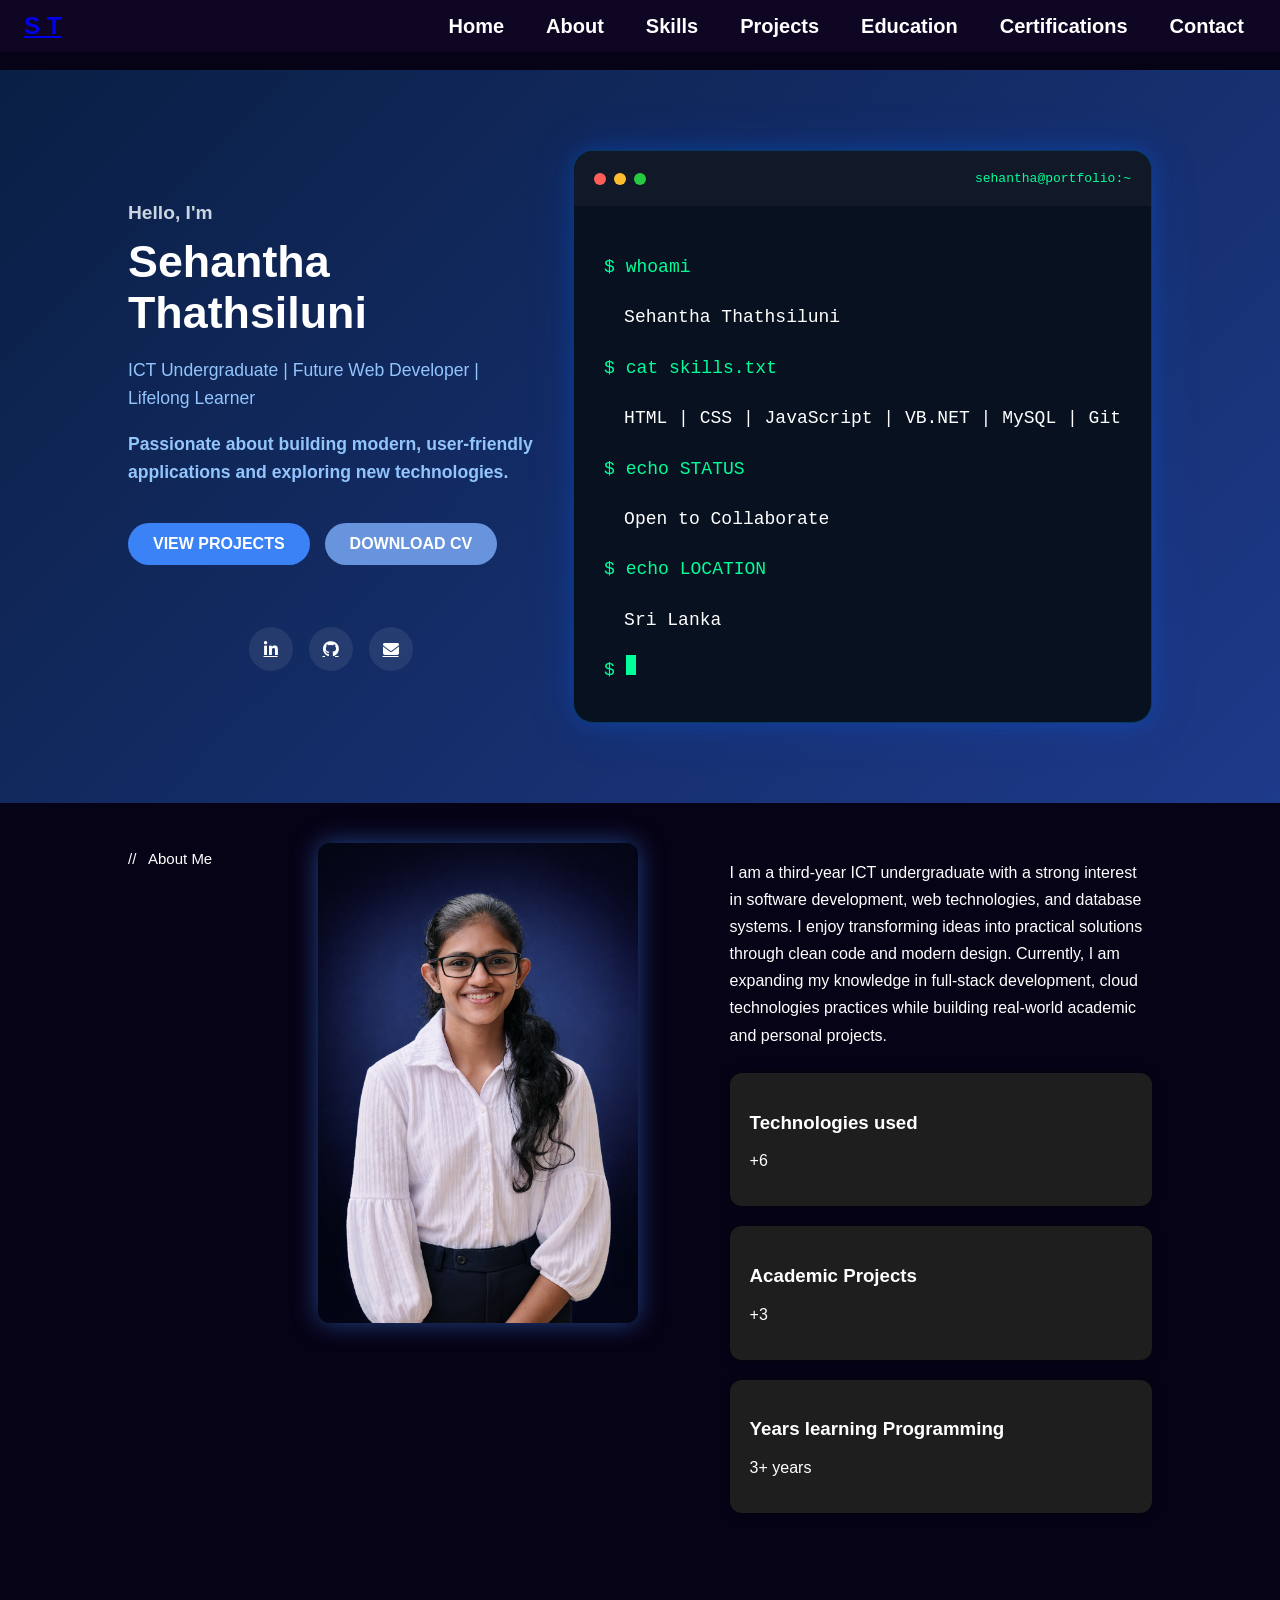
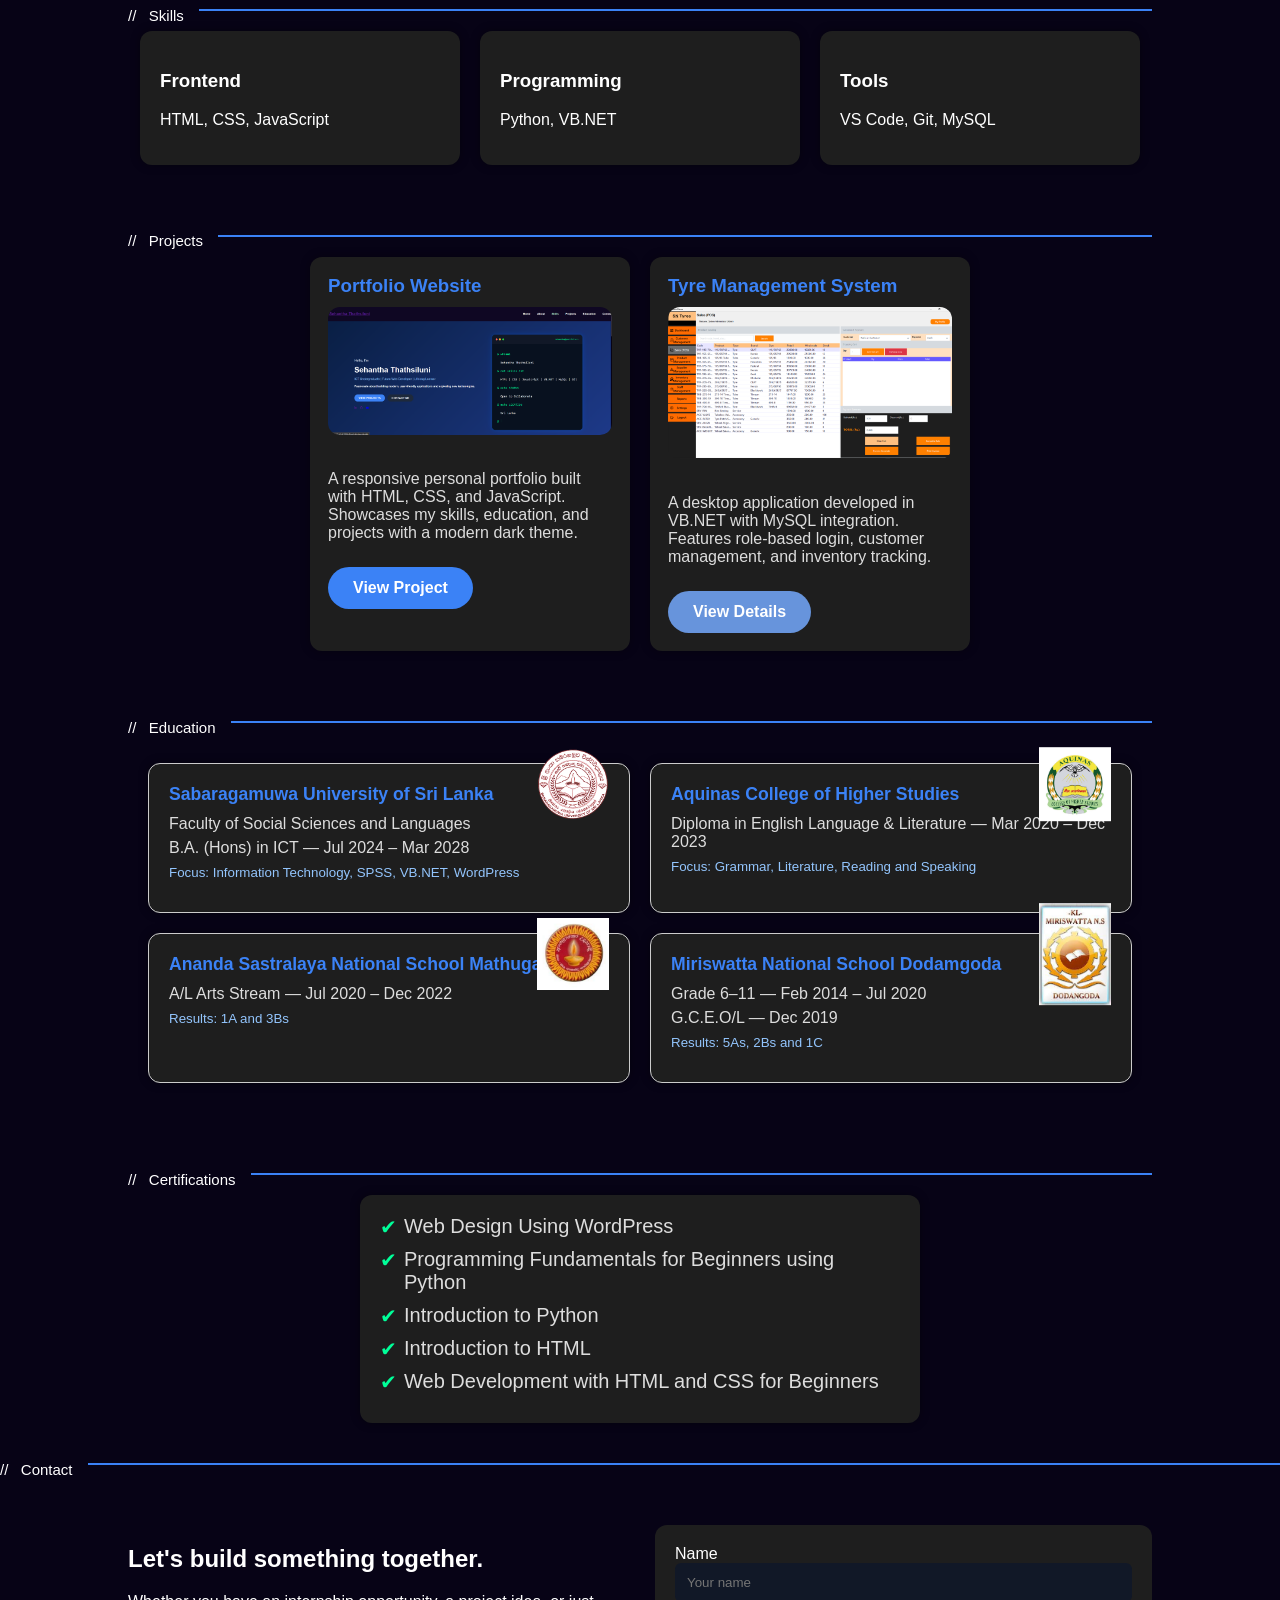
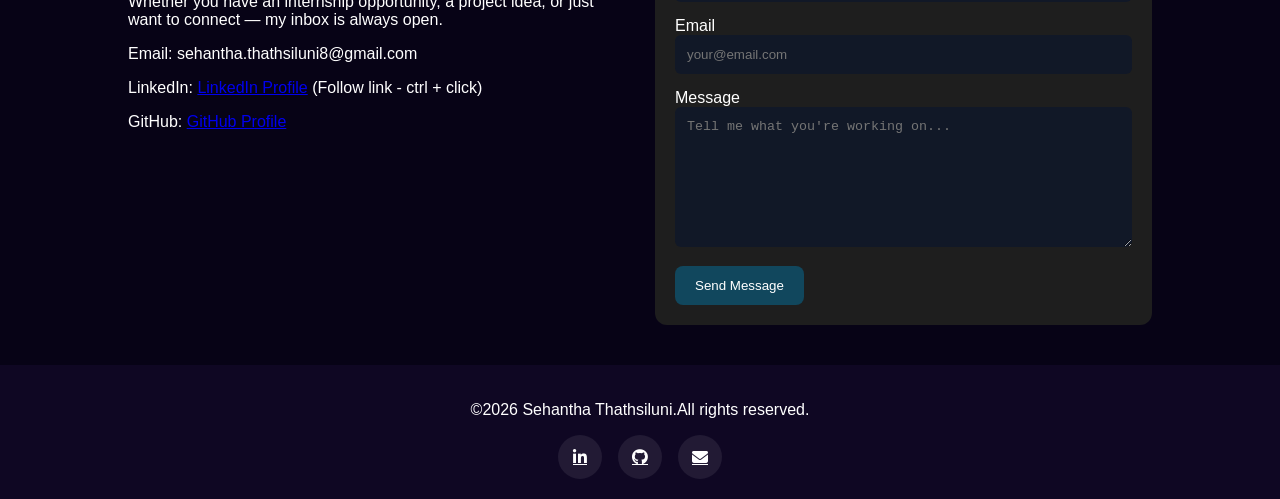
<file: index.html>
<!doctype html>
<html lang="en">

<head>
  <meta charset="UTF-8" />
  <meta name="viewport" content="width=device-width, initial-scale=1.0" />
  <title>My Portfolio</title>

  <link rel="stylesheet" href="portfoliostyle.css" />
  <link rel="stylesheet" href="responsive.css" />
  <link rel="stylesheet" href="https://cdnjs.cloudflare.com/ajax/libs/font-awesome/6.5.0/css/all.min.css" />
</head>

<body>
  <!-- Navigation Bar -->
  <nav class="navbar">

    <a href="a" class="logo">
      <h2>S T</h2>
    </a>


    <ul class="nav-links">
      <li><a href="#home">Home</a></li>
      <li><a href="#about">About</a></li>
      <li><a href="#skills">Skills</a></li>
      <li><a href="#projects">Projects</a></li>
      <li><a href="#education">Education</a></li>
      <li><a href="#certifications">Certifications</a></li>
      <li><a href="#contact">Contact</a></li>
    </ul>
    <!-- Hamburger icon -->
    <div id="menu-icon" class="menu-icon">&#9776;</div>
  </nav>

  <!-- Hero Section -->
  <section class="hero" id="home">
    <div class="hero-contentr-left">
      <h3>Hello, I'm</h3>
      <h1>Sehantha Thathsiluni</h1>
      <p>ICT Undergraduate | Future Web Developer | Lifelong Learner</p>
      <h4>Passionate about building modern, user-friendly applications and exploring new technologies.</h4> <br>
      <div class="hero-buttons">
        <a href="#projects" class="btn primary">VIEW PROJECTS</a>
        <a href="CV.pdf" class="btn secondary" target="_blank">DOWNLOAD CV</a>
      </div>
      <br>
      <div class="hero-social-links">
        <ul class="hero-social-links">
          <li>
            <a href="https://www.linkedin.com/in/sehantha-thathsiluni-3543121b5/">
              <i class="fab fa-linkedin-in"></i>
            </a>
          </li>

          <li>
            <a href="https://github.com/Seha30S">
              <i class="fab fa-github"></i>
            </a>
          </li>

          <li>
            <a href="mailto:sehantha.thathsiluni8@gmail.com">
              <i class="fas fa-envelope"></i>
            </a>
          </li>
        </ul>

      </div>

    </div>
    <div class="hero-right">
      <div class="terminal">

        <div class="terminal-header">
          <span class="dot red"></span>
          <span class="dot yellow"></span>
          <span class="dot green"></span>

          <span class="terminal-title">
            sehantha@portfolio:~
          </span>
        </div>

        <div class="terminal-body">

          <p class="command">$ whoami</p>
          <p class="output">Sehantha Thathsiluni</p>

          <p class="command">$ cat skills.txt</p>
          <p class="output">
            HTML | CSS | JavaScript | VB.NET | MySQL | Git
          </p>

          <p class="command">$ echo STATUS</p>
          <p class="output">Open to Collaborate</p>

          <p class="command">$ echo LOCATION</p>
          <p class="output">Sri Lanka</p>

          <p class="command">
            $ <span class="cursor"></span>
          </p>

        </div>

      </div>
    </div>

  </section>

  <section class="about" id="about">
    <div class="sub-titles">
      <p>// &nbsp; About Me</p>
      <hr>
    </div>

    <div class="about-content">
      <div class="about-image-leftsec">
        <img src="sehantha.png" alt="Profile Picture" class="profile-pic">
      </div>

      <div class="about-text-rightsec">
        <p class="about-text">I am a third-year ICT undergraduate with a strong interest in software
          development, web technologies, and database systems. I enjoy transforming
          ideas into practical solutions through clean code and modern design.
          Currently, I am expanding my knowledge in full-stack development,
          cloud technologies practices while building
          real-world academic and personal projects.</p>

        <dl class="about-grid">
          <li class="about-item">
            <h3>Technologies used</h3>
            <p>+6</p>
          </li>
          <li class="about-item">
            <h3>Academic Projects</h3>
            <p>+3</p>
          </li>
          <li class="about-item">
            <h3>Years learning Programming</h3>
            <p>3+ years</p>
          </li>
        </dl>
      </div>
    </div>
  </section>


  <section class="skills" id="skills">
    <div class="sub-titles">
      <p>// &nbsp; Skills</p>
      <hr>
    </div>

    <div class="skills-container">
      <div class="skill-card">
        <h3>Frontend</h3>
        <p>HTML, CSS, JavaScript</p>
      </div>
      <div class="skill-card">
        <h3>Programming</h3>
        <p>Python, VB.NET</p>
      </div>

      <div class="skill-card">
        <h3>Tools</h3>
        <p>VS Code, Git, MySQL</p>
      </div>
    </div>
  </section>

  <section class="projects" id="projects">
    <div class="sub-titles">
      <p>// &nbsp; Projects</p>
      <hr>
    </div>

    <div class="projects-container">
      <!-- Project 1 -->
      <div class="project-card">
        <h3>Portfolio Website</h3>
        <img src="portfolioo.png" alt="portfolio_web" class="project-image">
        <p>A responsive personal portfolio built with HTML, CSS, and JavaScript.
          Showcases my skills, education, and projects with a modern dark theme.</p>
        <a href="https://github.com/Seha30/Portfolio.git" class="btn primary" target="_blank">View Project</a>
      </div>

      <!-- Project 2 -->
      <div class="project-card">
        <h3>Tyre Management System</h3>
        <img src="tyre.png" alt="Tyre Management System" class="project-image">
        <p>A desktop application developed in VB.NET with MySQL integration.
          Features role-based login, customer management, and inventory tracking.</p>
        <a href="https://github.com/Seha30/tyre_mgt.git" class="btn secondary" target="_blank">View Details</a>
      </div>
    </div>
  </section>

  <section class="education" id="education">
    <div class="sub-titles">
      <p>// &nbsp; Education</p>
      <hr>
    </div>
    <div class="education-container">
      <div class="edu-card">
        <h3>Sabaragamuwa University of Sri Lanka</h3>
        <p>Faculty of Social Sciences and Languages</p>
        <p>B.A. (Hons) in ICT — Jul 2024 – Mar 2028</p>
        <small>Focus: Information Technology, SPSS, VB.NET, WordPress</small>

        <a href="https://www.sab.ac.lk/" target="_blank" class="edu-logo">
          <img src="Logo-SUSL.png" alt="Sabaragamuwa University Logo">
        </a>
      </div>

      <div class="edu-card">
        <h3>Aquinas College of Higher Studies</h3>
        <p>Diploma in English Language & Literature — Mar 2020 – Dec 2023</p>
        <small>Focus: Grammar, Literature, Reading and Speaking</small>
        <a href="https://www.facebook.com/AquinasCollegeSL" target="_blank" class="edu-logo">
          <img src="Aquinass_Logo.jpg" alt="Aquinas College Logo">
        </a>
      </div>

      <div class="edu-card">
        <h3>Ananda Sastralaya National School Mathugama</h3>
        <p>A/L Arts Stream — Jul 2020 – Dec 2022</p>
        <small>Results: 1A and 3Bs</small>
        <a href="https://sastralaya.lk/" target="_blank" class="edu-logo">
          <img src="ASM_Logo.jpg" alt="Ananda Sastralaya Logo">
        </a>
      </div>

      <div class="edu-card">
        <h3>Miriswatta National School Dodamgoda</h3>
        <p>Grade 6–11 — Feb 2014 – Jul 2020</p>
        <p>G.C.E.O/L — Dec 2019 </p>
        <small>Results: 5As, 2Bs and 1C</small>
        <a href="https://www.facebook.com/KDMNSmedia/" target="_blank" class="edu-logo">
          <img src="DMNS_Logo.jpg" alt="Miriswatta National School Logo">
        </a>
      </div>
    </div>
  </section>
  <section class="certifications" id="certifications">
    <div class="sub-titles">
      <p>// &nbsp; Certifications</p>
      <hr>
    </div>
    <div class="cert-container">
      <div class="cert-card">
        <ul>
          <li>Web Design Using WordPress</li>
          <li>Programming Fundamentals for Beginners using Python</li>
          <li>Introduction to Python</li>
          <li>Introduction to HTML</li>
          <li>Web Development with HTML and CSS for Beginners</li>
        </ul>
      </div>
    </div>
  </section>

  <section class="contact" id="contact">
    <div class="sub-titles">
      <p>// &nbsp; Contact</p>
      <hr>
    </div>
    <div class="container">
      <div class="left-section">
      <h1>Let's build something together.</h1>
      <p>Whether you have an internship opportunity, a project idea, or just want to connect — my inbox is always open.
      </p>
      <p>Email: sehantha.thathsiluni8@gmail.com</p>
      <p>LinkedIn: <a href="https://www.linkedin.com/in/sehantha-thathsiluni-3543121b5/" target="_blank">LinkedIn
          Profile</a> (Follow link - ctrl + click)</p>
      <p>GitHub: <a href="https://github.com/Seha30" target="_blank">GitHub Profile</a></p>
    </div>

    <div class="right-section">
      <form action="https://formspree.io/f/mbdvobyp" method="POST">
        <label>Name</label>
        <input type="text" name="name" placeholder="Your name" required>

        <label>Email</label>
        <input type="email" name="email" placeholder="your@email.com" required>

        <label>Message</label>
        <textarea name="message" placeholder="Tell me what you're working on..." required></textarea>

        <button type="submit">Send Message</button>
      </form>

    </div>
  </div>



  <!--Footer-->
  <footer class="footer">
    <p>&copy;2026 Sehantha Thathsiluni.All rights reserved.</p>
    <!-- Social Links -->
    <dl class="social-links">

      <a href="https://www.linkedin.com/in/sehantha-thathsiluni-3543121b5/"><i class="fab fa-linkedin-in"></i></a>

      <!-- LinkedIn icon with link -->

      <a href="https://github.com/Seha30"><i class="fab fa-github"></i></a>
      <a href="mailto:sehantha.thathsiluni8@gmail.com">
        <i class="fas fa-envelope"></i>
      </a>
    </dl>
  </footer>
  <script src="script.js"></script>
</body>

</html>
</file>
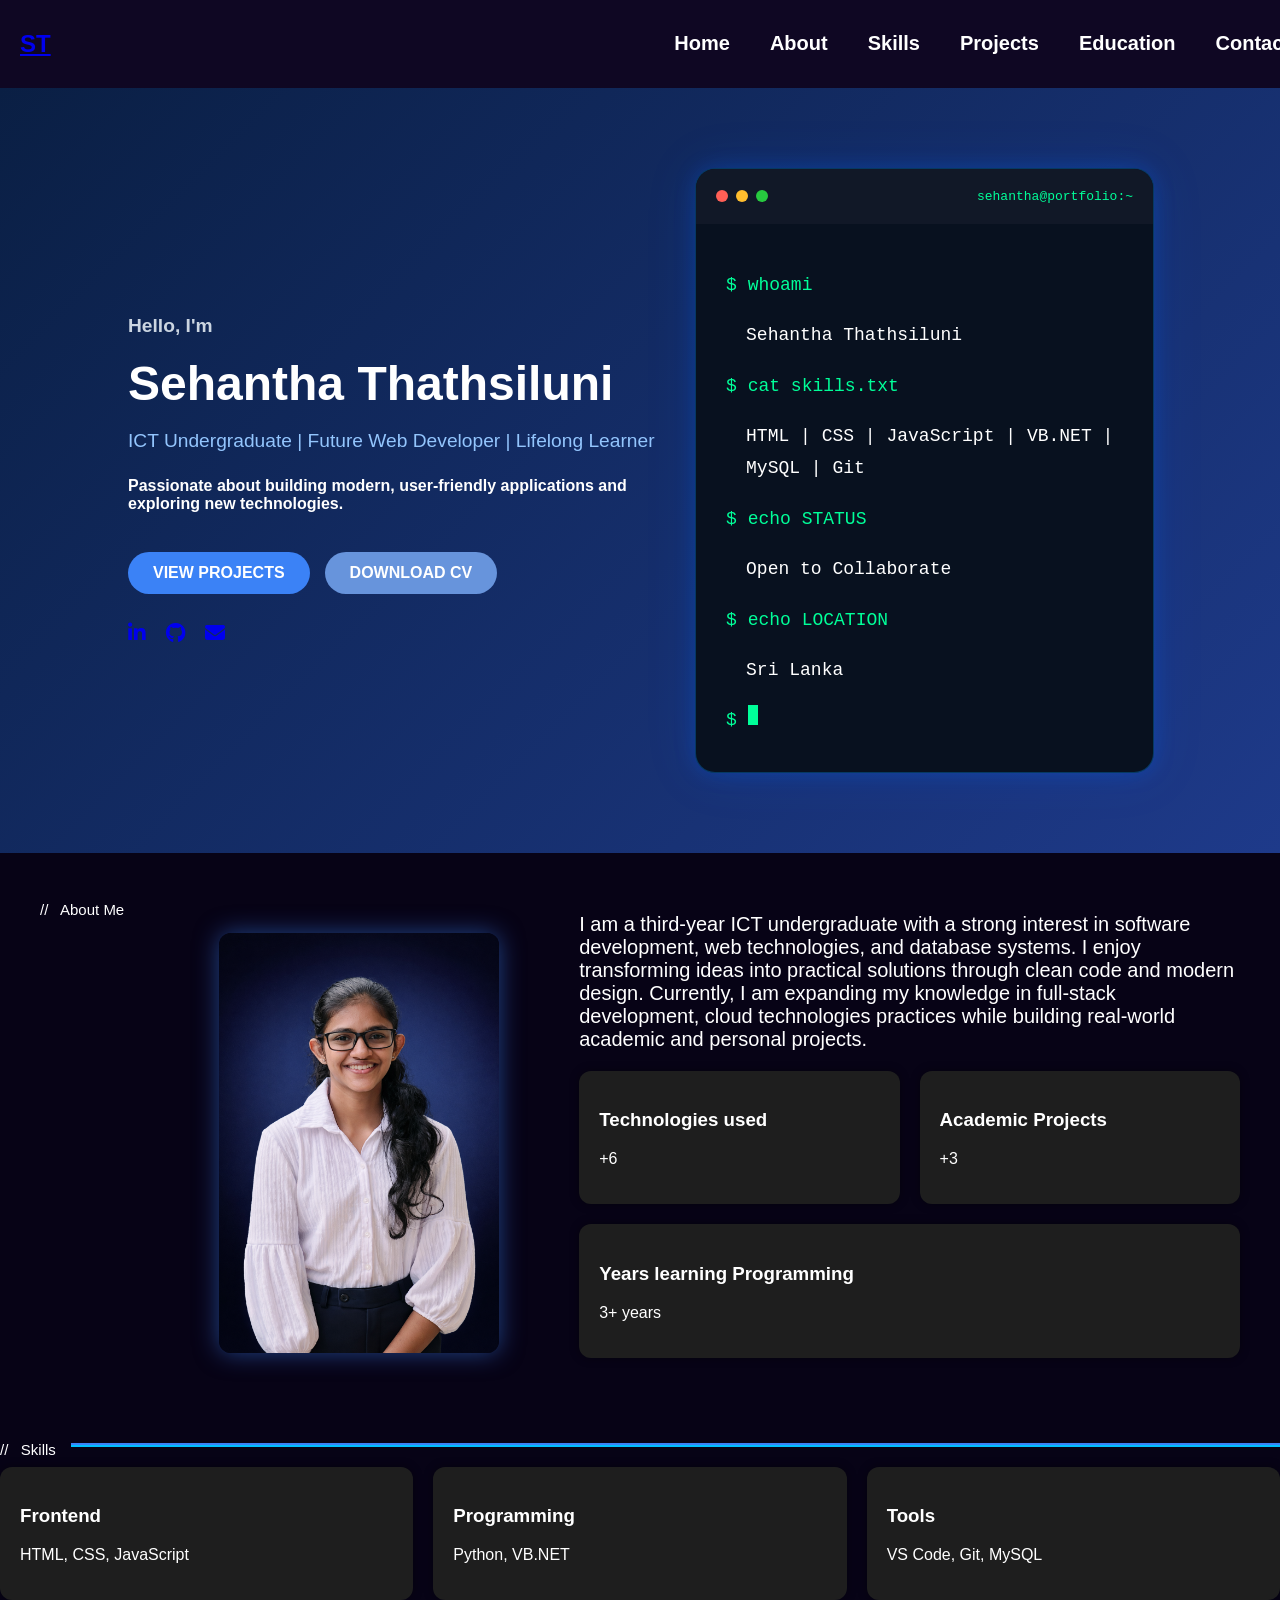
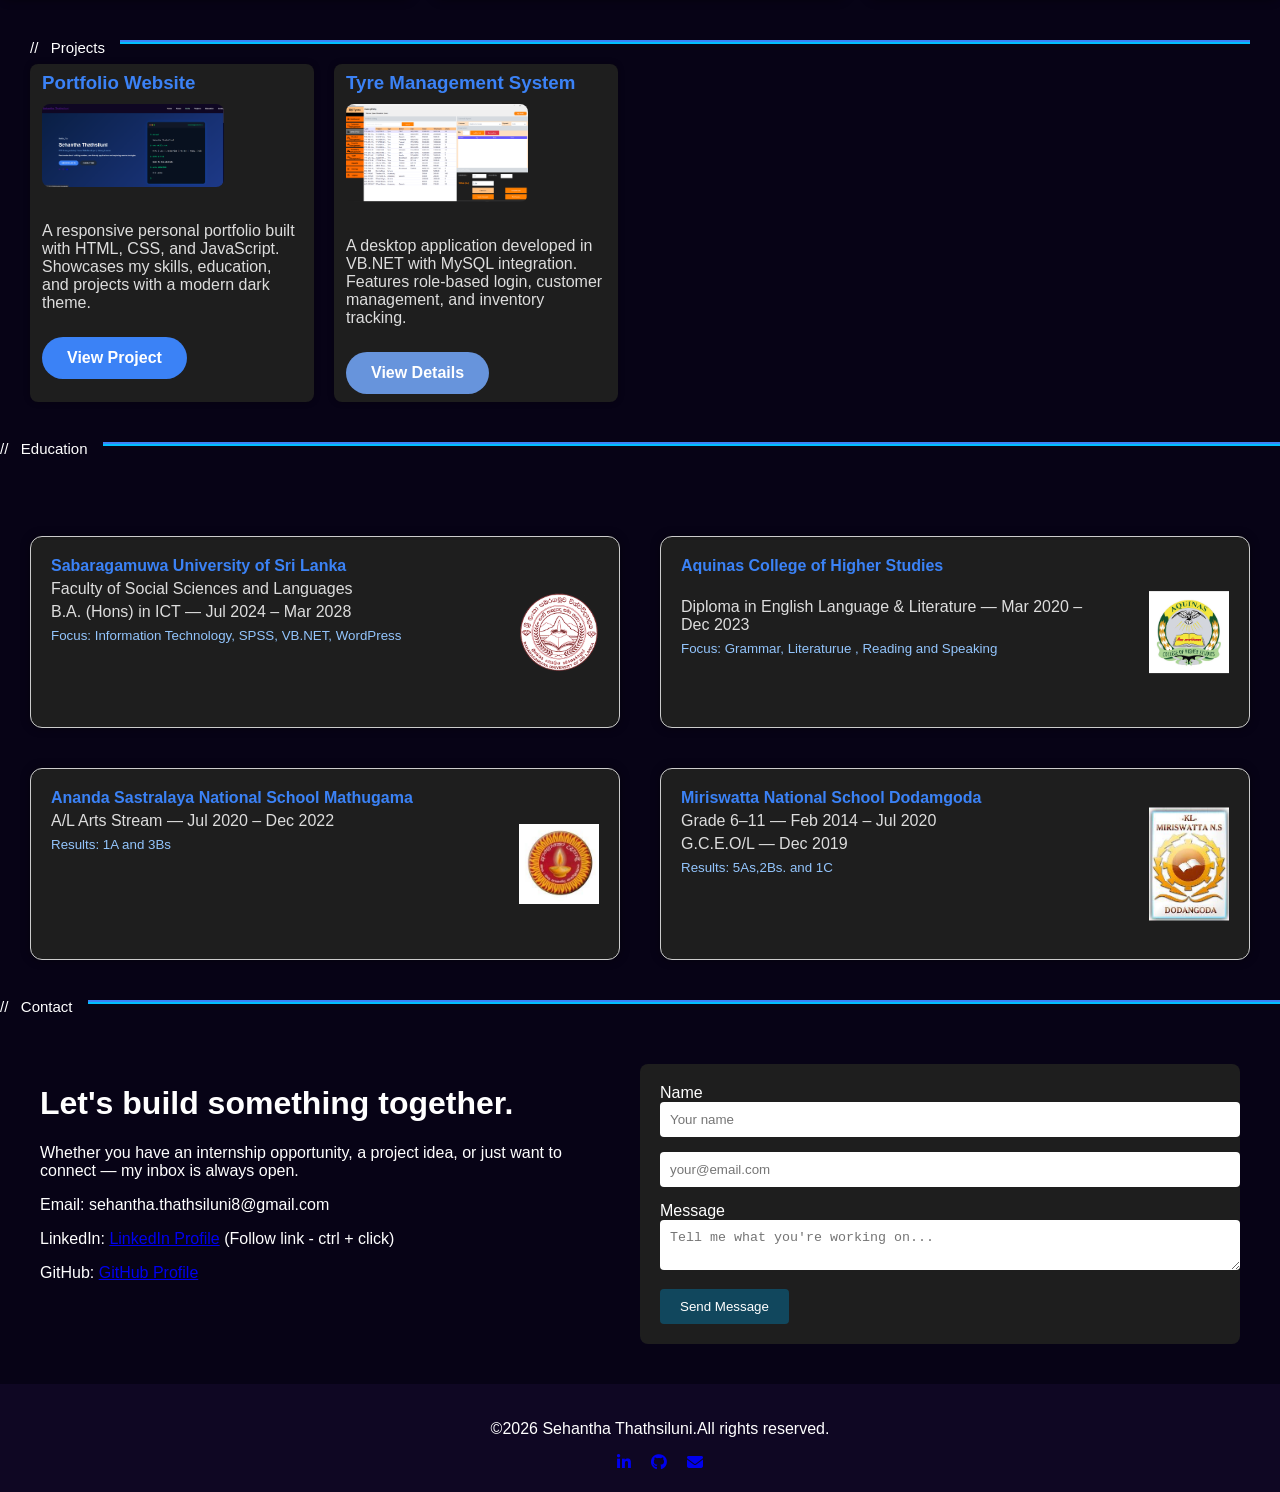
<file: Portfolio.html>
<!doctype html>
<html lang="en">

<head>
  <meta charset="UTF-8" />
  <meta name="viewport" content="width=device-width, initial-scale=1.0" />
  <title>My Portfolio</title>

  <link rel="stylesheet" href="portfoliostyle.css" />
  <link rel="stylesheet" href="https://cdnjs.cloudflare.com/ajax/libs/font-awesome/6.5.0/css/all.min.css" />
</head>

<body>
  <!-- Navigation Bar -->
  <nav class="navbar">

    <a href="a" class="logo">
      <h2>ST</h2>
    </a>


    <ul class="nav-links">
      <li><a href="#home">Home</a></li>
      <li><a href="#about">About</a></li>
      <li><a href="#skills">Skills</a></li>
      <li><a href="#projects">Projects</a></li>
      <li><a href="#education">Education</a></li>
      <li><a href="#contact">Contact</a></li>
    </ul>
    <!-- Hamburger icon -->
    <div id="menu-icon" class="menu-icon">&#9776;</div>
  </nav>

  <!-- Hero Section -->
  <section class="hero" id="home">
    <div class="hero-contentr-left">
      <h3>Hello, I'm</h3>
      <h1>Sehantha Thathsiluni</h1>
      <p>ICT Undergraduate | Future Web Developer | Lifelong Learner</p>
      <h4>Passionate about building modern, user-friendly applications and exploring new technologies.</h4> <br>
      <div class="hero-buttons">
        <a href="#projects" class="btn primary">VIEW PROJECTS</a>
        <a href="CV.pdf" class="btn secondary" target="_blank">DOWNLOAD CV</a>
      </div>
      <br>
      <div class="hero-socail-links">
        <ul class="hero-social-links">
          <li>
            <a href="https://www.linkedin.com/in/sehantha-thathsiluni-3543121b5/">
              <i class="fab fa-linkedin-in"></i>
            </a>
          </li>

          <li>
            <a href="https://github.com/Seha30S">
              <i class="fab fa-github"></i>
            </a>
          </li>

          <li>
            <a href="mailto:sehantha.thathsiluni8@gmail.com">
              <i class="fas fa-envelope"></i>
            </a>
          </li>
        </ul>

      </div>

    </div>
    <div class="hero-right">
      <div class="terminal">

        <div class="terminal-header">
          <span class="dot red"></span>
          <span class="dot yellow"></span>
          <span class="dot green"></span>

          <span class="terminal-title">
            sehantha@portfolio:~
          </span>
        </div>

        <div class="terminal-body">

          <p class="command">$ whoami</p>
          <p class="output">Sehantha Thathsiluni</p>

          <p class="command">$ cat skills.txt</p>
          <p class="output">
            HTML | CSS | JavaScript | VB.NET | MySQL | Git
          </p>

          <p class="command">$ echo STATUS</p>
          <p class="output">Open to Collaborate</p>

          <p class="command">$ echo LOCATION</p>
          <p class="output">Sri Lanka</p>

          <p class="command">
            $ <span class="cursor"></span>
          </p>

        </div>

      </div>
    </div>

  </section>

  <section class="about" id="about">
    <div class="sub-titles">
      <p>// &nbsp; About Me</p>
      <hr>
    </div>

 <div class="about">
      <div class="about-image-leftsec">
        <img src="sehantha.png" alt="Profile Picture" class="profile-pic">
      </div>
    </div>

   <div class="about-text-rightsec">
      <p class="about-text">I am a third-year ICT undergraduate with a strong interest in software
development, web technologies, and database systems. I enjoy transforming
ideas into practical solutions through clean code and modern design.
Currently, I am expanding my knowledge in full-stack development,
cloud technologies practices while building
real-world academic and personal projects.</p>

      
<dl class="about-grid">
        <li class="about-item">
          <h3>Technologies used</h3>
          <p>+6</p>
        </li>
        <li class="about-item">
          <h3>Academic Projects</h3>
          <p>+3</p>
        </li>
        <li class="about-item">
          <h3>Years learning Programming</h3>
          <p>3+ years</p>
        </li>
      </dl>
    </div>


  </section>


  <section class="Skills" id="skills">
    <div class="sub-titles">
      <p>// &nbsp; Skills</p>
      <hr>
    </div>

    <div class="skills-container">
        <div class="skill-card">
            <h3>Frontend</h3>
            <p>HTML, CSS, JavaScript</p>
        </div>
        <div class="skill-card">
            <h3>Programming</h3>
            <p>Python, VB.NET</p>
        </div>

        <div class="skill-card">
            <h3>Tools</h3>
            <p>VS Code, Git, MySQL</p>
        </div>
    </div>
  </section>

  <section class="projects" id="projects">
    <div class="sub-titles">
      <p>// &nbsp; Projects</p>
      <hr>
    </div>

<div class="projects-container">
    <!-- Project 1 -->
    <div class="project-card">
      <h3>Portfolio Website</h3>
      <img src="portfolioo.png" alt="portfolio_web" class="project-image">
      <p>A responsive personal portfolio built with HTML, CSS, and JavaScript. 
         Showcases my skills, education, and projects with a modern dark theme.</p>
      <a href="https://github.com/Seha30/Portfolio.git" class="btn primary" target="blank">View Project</a>
    </div>

    <!-- Project 2 -->
    <div class="project-card">
      <h3>Tyre Management System</h3>
      <img src="tyre.png" alt="Tyre Management System" class="project-image">
      <p>A desktop application developed in VB.NET with MySQL integration. 
         Features role-based login, customer management, and inventory tracking.</p>
      <a href="https://github.com/Seha30/tyre_mgt.git" class="btn secondary" target="blank">View Details</a>
    </div>



  </section>


  <section class="education" id="education">
    <div class="sub-titles">
      <p>// &nbsp; Education</p>
      <hr>
    </div>
    <table class="edu-table">
      <TR>
        <div class="education-container">
          <td>
            <div class="edu-card">
              <h3>Sabaragamuwa University of Sri Lanka</h3>
              <p>Faculty of Social Sciences and Languages</p>
              <p>B.A. (Hons) in ICT — Jul 2024 – Mar 2028</p>
              <small>Focus: Information Technology, SPSS, VB.NET, WordPress</small>

              <a href="https://www.sab.ac.lk/" target="_blank" class="edu-logo">
                <img src="Logo-SUSL.png" alt="Sabaragamuwa University Logo">
              </a>

            </div>
          </td>
          <td>
            <div class="edu-card">
              <h3>Aquinas College of Higher Studies</h3><br>
              <p>Diploma in English Language & Literature — Mar 2020 – Dec 2023</p>
              <small>Focus: Grammar, Literaturue , Reading and Speaking</small>
              <a href="https://www.facebook.com/AquinasCollegeSL" target="_blank" class="edu-logo">
                <img src="Aquinass_Logo.jpg" alt="Aquinas College Logo">
              </a>
            </div>

          </td>
      </TR>
      <tr>
        <td>
          <div class="edu-card">
            <h3>Ananda Sastralaya National School Mathugama</h3>
            <p>A/L Arts Stream — Jul 2020 – Dec 2022</p>
            <small>Results: 1A and 3Bs</small>

            <a href="https://sastralaya.lk/" target="_blank" class="edu-logo">
              <img src="ASM_Logo.jpg" alt="Ananda Sastralaya Logo">
            </a>
          </div>
        </td>
        <td>
          <div class="edu-card">
            <h3>Miriswatta National School Dodamgoda</h3>
            <p>Grade 6–11 — Feb 2014 – Jul 2020</p>
            <p>G.C.E.O/L — Dec 2019 </p>
            <small>Results: 5As,2Bs. and 1C</small>
            <a href="https://www.facebook.com/KDMNSmedia/" target="_blank" class="edu-logo">
              <img src="DMNS_Logo.jpg" alt="Miriswatta National School Logo">
            </a>
          </div>
        </td>
      </tr>
      </div>
  </section>

  </table>



  </section>
  <section class="contcat" id="contact">
    <div class="sub-titles">
      <p>// &nbsp; Contact</p>
      <hr>
    </div>

  </section>
  <div class="container" id="contact">
    <div class="left-section">
      <h1>Let's build something together.</h1>
      <p>Whether you have an internship opportunity, a project idea, or just want to connect — my inbox is always open.
      </p>
      <p>Email: sehantha.thathsiluni8@gmail.com</p>
      <p>LinkedIn: <a href="https://www.linkedin.com/in/sehantha-thathsiluni-3543121b5/" target="_blank">LinkedIn
          Profile</a> (Follow link - ctrl + click)</p>
      <p>GitHub: <a href="https://github.com/Seha30" target="_blank">GitHub Profile</a></p>
    </div>

    <div class="right-section">
      <form>
        <label>Name</label>
        <input type="text" placeholder="Your name">

        <input type="email" placeholder="your@email.com">

        <label>Message</label>
        <textarea placeholder="Tell me what you're working on..."></textarea>

        <button type="submit">Send Message</button>
      </form>
    </div>
  </div>



  <!--Footer-->
  <footer class="footer">
    <p>&copy;2026 Sehantha Thathsiluni.All rights reserved.</p>
    <!-- Social Links -->
    <dl class="social-links">

      <a href="https://www.linkedin.com/in/sehantha-thathsiluni-3543121b5/"><i class="fab fa-linkedin-in"></i></a>

      <!-- LinkedIn icon with link -->

      <a href="https://github.com/Seha30"><i class="fab fa-github"></i></a>


      <a href="mailto:sehantha.thathsiluni8@gmail.com">
        <i class="fas fa-envelope"></i>

        </li>
    </dl>
  </footer>
  <script src="script.js"></script>
</body>

</html>
</file>
<file: portfoliostyle.css>
/* Navbar container */
.navbar {
  width:100%;
    display: flex;              /* Use flexbox for layout */
    justify-content: space-between; /* Push logo left, links right */
    align-items: center;        /* Vertically center items */
    padding: 10px 20px;
    background-color: #0f0723;     /* Example background */
    color: aliceblue;
    left:0;
    top:0;  

}

/* Navigation links */
.nav-links {
    list-style: none;           /* Remove bullets */
    display: flex;              /* Arrange items in a row */
    gap: 20px;                  /* Space between links */
    margin: 0;
    padding: 0;
  
}

/*Each link style as a box */

/* Individual link styling */
.nav-links a {
    text-decoration: none;
    color: white;
    font-weight: bold;
    padding: 5px 10px;
   
    transition:all 0.3s ease; /* Smooth transition for hover effect */
}

.nav-links a:hover {
    color: rgb(177, 228, 197);              /* Example hover effect */
}

/* Hide menu icon on desktop */
.menu-icon {
  display: none;
  font-size: 28px;
  cursor: pointer;
  color: white;
}


/* Responsive: show icon on small screens */
@media (max-width: 768px) {
  .nav-links {
    display: none;              /* Hide links initially */
    flex-direction: column;     /* Stack vertically when shown */
    background-color: #333;
    position: absolute;
    top: 60px;                  /* Below navbar */
    right: 0;
    width: 200px;
    padding: 10px;
  }

  .nav-links.show {
    display: flex;              /* Show when toggled */
  }

  .menu-icon {
    display: block;             /* Show hamburger */
  }
}
/* === HERO SECTION CONTAINER === */
.hero {
  display: flex; /* Places text and image side by side */
  align-items: center; /* Vertically centers content */
  justify-content: space-between; /* Adds space between text and image */
  background: linear-gradient(135deg, #0a1f44, #1e3a8a); /* Blue gradient background */
  color: #fff; /* White text color */
  padding: 80px 10%; /* Adds spacing around content */
}

/* === TEXT CONTENT STYLING === */
.hero-contentr-left h3 {
  font-size: 1.2rem; /* Slightly smaller intro text */
  color: #cbd5e1; /* Light gray-blue tone */
}

.hero-contentr-left h1 {
  font-size: 2.8rem; /* Large main heading */
  font-weight: 700; /* Bold for emphasis */
  margin: 10px 0; /* Space above and below */
}

.hero-contentr-left p {
  font-size: 1.1rem; /* Medium paragraph size */
  color: #93c5fd; /* Soft blue accent color */
  margin-bottom: 25px; /* Space before buttons */
}

/* === BUTTON GROUP === */
.hero-buttons {
  display: flex; /* Aligns buttons horizontally */
  gap: 15px; /* Space between buttons */
}

/* === BUTTON BASE STYLE === */
.btn {
  padding: 12px 25px; /* Button size */
  border-radius: 25px; /* Rounded corners */
  text-decoration: none; /* Removes underline */
  font-weight: 600; /* Bold text */
  transition: 0.3s; /* Smooth hover animation */
}

/* === PRIMARY BUTTON (Blue) === */
.btn.primary {
  background-color: #3b82f6; /* Bright blue */
  color: #fff; /* White text */
}

/* === SECONDARY BUTTON (Dark) === */
.btn.secondary {
  background-color: #6794dc; /* Dark navy tone */
  color: #fff; /* White text */
}

/* === BUTTON HOVER EFFECT === */
.btn:hover {
  transform: scale(1.05); /* Slight zoom on hover */
}
.btn:hover::after {
  animation: shine 0.8s;
}

@keyframes shine {
  from { opacity: 0.2; }
  to { opacity: 1; }
}
.terminal{
    width:100%;
    max-width:650px;
    background:#08111f;

    border-radius:20px;
    overflow:hidden;

    border:1px solid rgba(0,150,255,.3);

    box-shadow:
    0 0 20px rgba(0,100,255,.25),
    0 0 50px rgba(0,100,255,.15);
}

/* Header */

.terminal-header{
    height:55px;
    background:#111827;

    display:flex;
    align-items:center;

    padding:0 20px;
}

.dot{
    width:12px;
    height:12px;
    border-radius:50%;
    margin-right:8px;
}

.red{
    background:#ff5f56;
}

.yellow{
    background:#ffbd2e;
}

.green{
    background:#27c93f;
}

.terminal-title{
    margin-left:auto;

    color:#00ff99;
    font-family:monospace;
}

/* Body */

.terminal-body{
    padding:30px;

    font-family:Consolas, monospace;
    font-size:18px;

    line-height:1.8;
}

.command{
    color:#00ff99;
    margin:15px 0 5px;
}

.output{
    color:white;
    margin-left:20px;
}

/* Cursor */

.cursor{
    display:inline-block;

    width:10px;
    height:20px;

    background:#00ff99;

    animation:blink 1s infinite;
}

@keyframes blink{
    50%{
        opacity:0;
    }
}


/*hero social links*/

.hero-social-links {
  list-style: none; /* Remove bullets */
  display: flex;
  justify-content:flex-start;
  gap: 20px;
  padding: 0;
  margin: 10px 0 0 0;
  color:rgb(239, 239, 241)
}

.social-links a:hover {
  color: rgb(177, 228, 197); /* Accent hover color */
}

.social-links i {
  transition: color 0.3s ease;
}




/* About section container */
.about {
  display: flex;               /* enables side-by-side layout */
  justify-content: space-between;
  align-items: flex-start;
  gap: 40px;                   /* space between left and right parts */
  padding: 40px;
}

/* Left side (image) */
.about-image-leftsec {
  flex: 1;                     /* takes half the space */
  display: flex;
  justify-content: center;     /* center image horizontally */
}

.profile-pic {
  width: 100%;                 /* responsive width */
  max-width: 280px;            /* limit size */
  height: auto;
  border-radius: 12px;
  box-shadow: 0 0 25px rgba(59,130,246,0.5);
}

/* Right side (text + cards) */
.about-text-rightsec {
  flex: 2;       
  size: 25px;              /* takes more space than image */
}

.about-text{
 font-size: 20px;
}



/* Cards grid inside right section */

.about-grid{
   display: flex;
  flex-wrap: wrap;       /* allows stacking on smaller screens */
  gap: 20px;

}


.about-item{
   flex: 1;
   list-style: none;
  min-width: 280px;      /* ensures cards don’t shrink too much */
  background-color: #1e1e1e;
  padding: 20px;
  border-radius: 12px;
  box-shadow: 0 0 10px rgba(0,0,0,0.4);
  transition: transform 0.3s ease, box-shadow 0.3s ease;
}

/*skill section*/
.skills{
  padding:30px
}
.skills-container {
  display: flex;
  flex-wrap: wrap;       /* allows stacking on smaller screens */
  gap: 20px;
}
.skill-card {
  flex: 1;
  min-width: 280px;      /* ensures cards don’t shrink too much */
  background-color: #1e1e1e;
  padding: 20px;
  border-radius: 12px;
  box-shadow: 0 0 10px rgba(0,0,0,0.4);
  transition: transform 0.3s ease, box-shadow 0.3s ease;

}
/* Projects section */
.projects {
  padding: 30px;
}

.projects-container {
  display: flex;
  flex-wrap: wrap;       /* allows stacking on smaller screens */
  gap: 20px;
}

.project-card {
flex: 1;
    min-width: 220px;   /* allow smaller cards */
    max-width: 260px;   /* optional: cap maximum width */
    background-color: #1e1e1e;
    padding: 8px 12px;  /* reduce padding for lower height */
    border-radius: 8px; /* slightly smaller corners */
    box-shadow: 0 0 6px rgba(0,0,0,0.3);
    transition: transform 0.3s ease, box-shadow 0.3s ease;
}

.project-card:hover {
  transform: translateY(-5px);
  box-shadow: 0 8px 20px rgba(59,130,246,0.4);
}

.project-card h3 {
  margin: 0 0 10px;
  color: #3b82f6;
}

.project-card p {
  color: #ddd;
  margin-bottom: 15px;
}

.project-card .btn {
  display: inline-block;
  margin-top: 10px;
}

.project-image {
  width: 70%;
  height: auto;
  border-radius: 8px;
  margin-bottom: 15px;
}

/*sertification*/
ul{font-size: 20px;}

.cert-container {
  display: flex;
  flex-wrap: wrap;
  gap: 20px;
}

.cert-card {
  flex: 1 1 calc(50% - 20px); /* half width on larger screens */
  min-width: 250px;
  background-color: #1e1e1e;
  padding: 20px;
  border-radius: 12px;
  box-shadow: 0 0 10px rgba(0,0,0,0.4);
  transition: transform 0.3s ease, box-shadow 0.3s ease;
}

.cert-card:hover {
  transform: translateY(-5px);
  box-shadow: 0 8px 20px rgba(59,130,246,0.4);
}

.cert-card h3 {
  margin-bottom: 15px;
  color: #3b82f6;
}

.cert-card ul {
  list-style: none;
  padding: 0;
  margin: 0;
}

.cert-card li {
  color: #ddd;
  margin-bottom: 8px;
  padding-left: 18px;
  position: relative;
}

.cert-card li::before {
  content: "✔";
  position: absolute;
  left: 0;
  color: #00ff99;
}
















/*Education Section */

.edu-table {
    width: 100%;           /* make the table span full width */
    border-collapse: collapse; /* cleaner spacing */
}

.edu-table td {
    width: 50%;            /* each cell takes half width (2 per row) */
    vertical-align: top;   /* align cards to the top */
    padding: 10px;         /* spacing between cells */
    height:15px;
}


.education-container {
  display: flex;
  flex-direction: column;
  gap: 20px;
  padding: 20px;
}

.edu-card {
  flex: 1 1 48%;   /* about half width each */
 min-width: unset;       /* remove the minimum width restriction */
    max-width: none;        /* allow it to expand fully */
  background-color: #1e1e1e;
  padding: 10px 12px;
  border-radius: 12px;
  box-shadow: 0 0 10px rgba(0,0,0,0.4);
  transition: transform 0.3s ease, box-shadow 0.3s ease;
   
}

.edu-card h3 {
  margin: 0;
    font-size: 1rem;    /* smaller heading */
    color: #3b82f6;
}

.edu-card p {
  margin: 5px 0;
  color: #ddd;
}

.edu-card small {
  color: #93c5fd; /* soft blue */
}



/* Container for the cards */
.education-container {
  display: flex;
  flex-direction: column;
  gap: 20px; /* Adds space between your cards */
}

/* The individual education card */
.edu-card {
  position: relative; /* Allows the logo to position itself relative to this card */
  padding: 20px;
  padding-right: 140px; /* Creates space on the right so text doesn't overlap the logo */
  border: 1px solid #ccc; /* Optional: just for visualization */
  border-radius: 12px;     /* Optional */
  min-height: 150px;      /* Ensures the card has enough height */
}
.edu-card:hover {
  transform: translateY(-5px);
  box-shadow: 0 8px 20px rgba(59,130,246,0.4);
}

/* The logo link wrapper */
.edu-logo {
  position: absolute;
  right: 20px;       /* Spacing from the right edge of the card */
  top: 50%;          /* Moves the top of the logo to the vertical center */
  transform: translateY(-50%); /* Perfectly centers the logo vertically */
}

/* The logo image itself */
.edu-logo img {
  width: 80px;       /* Set a fixed width for uniformity */
  height: auto;      /* Keeps the aspect ratio intact */
  display: block;
}

.edu-table {
    margin: 0 auto;  /* Centers the table horizontally */
     border-collapse: separate;
  border-spacing: 20px;     /* spacing between cells/cards */
    
}







/* === GENERAL STYLES === */
body {
  background-color: #070316; /* dark theme */
  color: #fff;
  font-family: Arial, sans-serif;
}
.container {
  display: flex;              /* enables two-column layout */
  justify-content: space-between;
  align-items: flex-start;
  padding: 40px;
}

.left-section {
  flex: 1;                    /* takes half the space */
  margin-right: 40px;
}

.right-section {
  flex: 1;                    /* takes the other half */
  background-color: #1e1e1e;
  padding: 20px;
  border-radius: 8px;
}

input, textarea {
  width: 100%;
  margin-bottom: 15px;
  padding: 10px;
  border: none;
  border-radius: 4px;
}

button {
  background-color: #11475d;  /* purple accent */
  color: #fff;
  padding: 10px 20px;
  border: none;
  border-radius: 4px;
  cursor: pointer;
}

button:hover {
  background-color: #8ddaf4;
}

.sub-titles{
    display: flex;
    align-items: center;
    gap: 15px;
}

.sub-titles p{
    color: white;
    font-size: 15px;
    margin: 0;
    white-space: nowrap;
}

.sub-titles hr{
    flex: 1;
    border: none;
    height: 2px;
    background: #00bfff;
     border-top: 2px solid #3b82f6; /* visible line */
  margin: 10px 0 20px 0;         /* top/right/bottom/left spacing */
  width: 60%;                    /* shorter line so it doesn’t collide with right section */
}



/* Reset body spacing */
body {
  margin: 0;
  padding: 0;
   min-height: 100vh;          /* ensures body covers full viewport */
  display: flex;
  flex-direction: column;
}

main {
  flex: 1;                    /* pushes footer down */
  padding-bottom: 80px;       /* space for the form/button */
}


.footer {
  background-color: #0f0723;
  color: white;
  text-align: center;
  padding: 20px;
  position: relative;
  bottom: auto;
  width: 100%;
}
.social-links {
  list-style: none; /* Remove bullets */
  display: flex;
  justify-content:center;
  gap: 20px;
  padding: 0;
  margin: 10px 0 0 0;
  color:aqua
}

.social-links a:hover {
  color: rgb(177, 228, 197); /* Accent hover color */
}


/* MEDIA QUERIES */
/* ========================= */
@media (min-width: 480px) {
  .hero-contentr-left h1 { font-size: 2.4rem; }
  .hero-contentr-left p { font-size: 1.1rem; }
}

@media (min-width: 768px) {
  .about-image-leftsec, .about-text-rightsec {
    flex: 1 1 45%;
  }
  .left-section, .right-section {
    flex: 1 1 45%;
  }
}

@media (min-width: 1024px) {
  .hero-contentr-left h1 { font-size: 3rem; }
  .hero-contentr-left p { font-size: 1.2rem; }
}
</file>
<file: responsive.css>
/* Global responsive helpers */
*, *::before, *::after {
  box-sizing: border-box;
}

html {
  scroll-behavior: smooth;
}

body {
  margin: 0;
  padding: 70px 0 0;
  min-height: 100vh;
  display: flex;
  flex-direction: column;
  background-color: #070316;
  color: #fff;
  font-family: Arial, sans-serif;
}

main {
  flex: 1;
  padding-bottom: 80px;
}

/* Navbar container */
.navbar {
  position: fixed;
  inset: 0 auto auto 0;
  width: 100%;
  display: flex;
  justify-content: space-between;
  align-items: center;
  padding: 12px 24px;
  background-color: rgba(15, 7, 35, 0.98);
  color: aliceblue;
  z-index: 1000;
}

.navbar .logo h2 {
  margin: 0;
  font-size: 1.5rem;
}

.nav-links {
  list-style: none;
  display: flex;
  gap: 18px;
  margin: 0;
  padding: 0;
  align-items: center;
}

.nav-links li {
  margin: 0;
}

.nav-links a {
  text-decoration: none;
  color: white;
  font-weight: 700;
  padding: 8px 12px;
  transition: color 0.3s ease, background 0.3s ease;
}

.nav-links a:hover,
.nav-links a:focus-visible {
  color: #b1e4c5;
}

.menu-icon {
  display: none;
  font-size: 28px;
  cursor: pointer;
  color: white;
}

/* Hero section */
.hero {
  display: flex;
  align-items: center;
  justify-content: space-between;
  gap: 40px;
  background: linear-gradient(135deg, #0a1f44, #1e3a8a);
  color: #fff;
  padding: 80px 10%;
}

.hero-contentr-left {
  flex: 1 1 340px;
  min-width: 260px;
}

.hero-contentr-left h3 {
  font-size: 1.2rem;
  color: #cbd5e1;
  margin: 0 0 12px;
}

.hero-contentr-left h1 {
  font-size: 2.8rem;
  font-weight: 700;
  margin: 0 0 18px;
}

.hero-contentr-left p,
.hero-contentr-left h4 {
  font-size: 1.1rem;
  color: #93c5fd;
  margin: 0 0 18px;
  line-height: 1.6;
}

.hero-buttons {
  display: flex;
  flex-wrap: wrap;
  gap: 15px;
  margin-bottom: 24px;
}

.btn {
  display: inline-flex;
  align-items: center;
  justify-content: center;
  padding: 12px 25px;
  border-radius: 25px;
  text-decoration: none;
  font-weight: 600;
  transition: transform 0.25s ease, background-color 0.25s ease;
}

.btn.primary {
  background-color: #3b82f6;
  color: #fff;
}

.btn.secondary {
  background-color: #6794dc;
  color: #fff;
}

.btn:hover {
  transform: scale(1.03);
}

@keyframes shine {
  from { opacity: 0.2; }
  to { opacity: 1; }
}

.terminal {
  width: 100%;
  max-width: 650px;
  background: #08111f;
  border-radius: 20px;
  overflow: hidden;
  border: 1px solid rgba(0, 150, 255, .3);
  box-shadow: 0 0 20px rgba(0, 100, 255, .25), 0 0 50px rgba(0, 100, 255, .15);
}

.terminal-header {
  height: 55px;
  background: #111827;
  display: flex;
  align-items: center;
  padding: 0 20px;
}

.dot {
  width: 12px;
  height: 12px;
  border-radius: 50%;
  margin-right: 8px;
}

.red { background: #ff5f56; }
.yellow { background: #ffbd2e; }
.green { background: #27c93f; }

.terminal-title {
  margin-left: auto;
  color: #00ff99;
  font-family: monospace;
}

.terminal-body {
  padding: 30px;
  font-family: Consolas, monospace;
  font-size: 18px;
  line-height: 1.8;
}

.command { color: #00ff99; margin: 15px 0 5px; }
.output { color: white; margin-left: 20px; }

.cursor {
  display: inline-block;
  width: 10px;
  height: 20px;
  background: #00ff99;
  animation: blink 1s infinite;
}

@keyframes blink {
  50% { opacity: 0; }
}

.hero-social-links,
.social-links {
  list-style: none;
  display: flex;
  justify-content: center;
  gap: 16px;
  padding: 0;
  margin: 10px 0 0;
}

.hero-social-links li,
.social-links li {
  margin: 0;
}

.hero-social-links a,
.social-links a {
  display: inline-flex;
  align-items: center;
  justify-content: center;
  width: 44px;
  height: 44px;
  border-radius: 50%;
  color: #fff;
  background: rgba(255, 255, 255, 0.08);
  transition: color 0.3s ease, background 0.3s ease;
}

.hero-social-links a:hover,
.social-links a:hover {
  color: #b1e4c5;
  background: rgba(255, 255, 255, 0.12);
}

.hero-social-links i,
.social-links i {
  font-size: 1rem;
}

/* About section */
.about {
  padding: 40px 10%;
}

.about-content {
  display: flex;
  align-items: flex-start;
  gap: 40px;
  flex-wrap: wrap;
}

.about-image-leftsec,
.about-text-rightsec {
  flex: 1 1 320px;
  min-width: 280px;
}

.profile-pic {
  width: 100%;
  max-width: 320px;
  height: auto;
  border-radius: 12px;
  box-shadow: 0 0 25px rgba(59, 130, 246, 0.5);
}

.about-text {
  font-size: 1rem;
  line-height: 1.7;
}

.about-grid {
  display: flex;
  flex-wrap: wrap;
  gap: 20px;
  margin-top: 24px;
}

.about-item {
  flex: 1 1 200px;
  list-style: none;
  min-width: 220px;
  background-color: #1e1e1e;
  padding: 20px;
  border-radius: 12px;
  box-shadow: 0 0 10px rgba(0, 0, 0, 0.4);
}

/* Skills section */
.skills {
  padding: 30px 10%;
}

.skills-container {
  display: flex;
  flex-wrap: wrap;
  gap: 20px;
  justify-content: center;
}

.skill-card {
  flex: 1 1 220px;
  min-width: 220px;
  max-width: 320px;
  background-color: #1e1e1e;
  padding: 20px;
  border-radius: 12px;
  box-shadow: 0 0 10px rgba(0, 0, 0, 0.4);
}

/* Projects section */
.projects {
  padding: 30px 10%;
}

.projects-container {
  display: flex;
  flex-wrap: wrap;
  gap: 20px;
  justify-content: center;
}

.project-card {
  flex: 1 1 260px;
  max-width: 320px;
  background-color: #1e1e1e;
  padding: 18px;
  border-radius: 12px;
  box-shadow: 0 0 10px rgba(0, 0, 0, 0.35);
}

.project-card:hover {
  transform: translateY(-5px);
  box-shadow: 0 8px 20px rgba(59, 130, 246, 0.4);
}

.project-card h3 {
  margin: 0 0 10px;
  color: #3b82f6;
}

.project-card p {
  color: #ddd;
  margin-bottom: 15px;
}

.project-card .btn {
  display: inline-block;
  margin-top: 10px;
}

.project-image {
  width: 100%;
  height: auto;
  border-radius: 12px;
  margin-bottom: 15px;
}

/* Certifications section */
.certifications {
  padding: 30px 10%;
}

.cert-container {
  display: flex;
  flex-wrap: wrap;
  gap: 20px;
  justify-content: center;
}

.cert-card {
  flex: 1 1 320px;
  max-width: 560px;
  background-color: #1e1e1e;
  padding: 20px;
  border-radius: 12px;
  box-shadow: 0 0 10px rgba(0, 0, 0, 0.4);
}

.cert-card ul {
  list-style: none;
  padding: 0;
  margin: 0;
}

.cert-card li {
  color: #ddd;
  margin-bottom: 10px;
  padding-left: 24px;
  position: relative;
}

.cert-card li::before {
  content: "✔";
  position: absolute;
  left: 0;
  color: #00ff99;
}

/* Education section */
.education {
  padding: 30px 10%;
}

.education-container {
  display: grid;
  grid-template-columns: repeat(2, minmax(280px, 1fr));
  gap: 20px;
  justify-items: stretch;
}

.edu-card {
  position: relative;
  width: 100%;
  background-color: #1e1e1e;
  padding: 20px;
  border-radius: 12px;
  box-shadow: 0 0 10px rgba(0, 0, 0, 0.4);
  min-height: 150px;
}

.edu-card h3 {
  margin: 0 0 10px;
  font-size: 1.1rem;
  color: #3b82f6;
}

.edu-card p,
.edu-card small {
  margin: 6px 0;
  color: #ddd;
}

.edu-card small {
  color: #93c5fd;
}

.edu-logo {
  position: absolute;
  right: 20px;
  top: 20px;
}

.edu-logo img {
  width: 72px;
  height: auto;
  display: block;
}

/* Contact section */
.container {
  display: flex;
  flex-wrap: wrap;
  gap: 30px;
  justify-content: center;
  padding: 40px 10%;
}

.left-section,
.right-section {
  flex: 1 1 320px;
  max-width: 560px;
}

.left-section {
  margin: 0;
}

.right-section {
  background-color: #1e1e1e;
  padding: 20px;
  border-radius: 12px;
}

input,
textarea {
  width: 100%;
  margin-bottom: 15px;
  padding: 12px;
  border: none;
  border-radius: 6px;
  background: #111827;
  color: #fff;
}

textarea {
  min-height: 140px;
  resize: vertical;
}

button {
  background-color: #11475d;
  color: #fff;
  padding: 12px 20px;
  border: none;
  border-radius: 8px;
  cursor: pointer;
}

button:hover {
  background-color: #8ddaf4;
}

.sub-titles {
  display: flex;
  align-items: center;
  gap: 15px;
}

.sub-titles p {
  color: white;
  font-size: 15px;
  margin: 0;
  white-space: nowrap;
}

.sub-titles hr {
  flex: 1;
  border: none;
  height: 2px;
  background: #00bfff;
  border-top: 2px solid #3b82f6;
  margin: 10px 0 20px 0;
}

.footer {
  background-color: #0f0723;
  color: white;
  text-align: center;
  padding: 20px;
  width: 100%;
}

/* Media queries */
@media (max-width: 992px) {
  .hero {
    padding: 60px 5%;
  }

  .hero-contentr-left h1 {
    font-size: 2.4rem;
  }

  .hero-contentr-left p,
  .hero-contentr-left h4 {
    font-size: 1rem;
  }

  .project-card,
  .skill-card,
  .cert-card,
  .edu-card {
    max-width: 100%;
  }
}

@media (max-width: 768px) {
  .menu-icon {
    display: block;
  }

  .nav-links {
    display: none;
    position: fixed;
    top: 60px;
    right: 0;
    width: min(260px, 100%);
    height: calc(100vh - 60px);
    background-color: rgba(15, 7, 35, 0.98);
    padding: 24px;
    flex-direction: column;
    gap: 18px;
    overflow-y: auto;
    box-shadow: -4px 0 20px rgba(0, 0, 0, 0.4);
  }

  .nav-links.show {
    display: flex;
  }

  .nav-links a {
    padding: 12px 10px;
  }

  .hero {
    flex-direction: column;
    align-items: center;
    text-align: center;
    padding: 50px 20px;
  }

  .hero-buttons {
    flex-direction: column;
    width: 100%;
  }

  .hero-buttons .btn {
    width: 100%;
  }

  .terminal {
    max-width: 100%;
  }

  .about {
    padding: 30px 20px;
  }

  .about-content,
  .projects-container,
  .skills-container,
  .cert-container,
  .education-container,
  .container {
    flex-direction: column;
    align-items: stretch;
  }

  .about-grid {
    flex-direction: column;
  }

  .about-image-leftsec,
  .about-text-rightsec,
  .left-section,
  .right-section,
  .project-card,
  .skill-card,
  .cert-card,
  .edu-card {
    min-width: 100%;
  }

  .container {
    padding: 30px 20px;
  }

  .edu-card {
    padding-right: 20px;
  }

  .edu-logo {
    position: static;
    transform: none;
    margin-top: 16px;
  }

  .edu-logo img {
    width: 60px;
  }
}

@media (max-width: 480px) {
  .hero {
    padding: 40px 16px;
  }

  .hero-contentr-left h1 {
    font-size: 2rem;
  }

  .hero-contentr-left p,
  .hero-contentr-left h4,
  .sub-titles p {
    font-size: 0.95rem;
  }

  .sub-titles {
    gap: 10px;
  }

  .hero-buttons {
    gap: 12px;
  }

  .project-card,
  .skill-card,
  .cert-card,
  .edu-card,
  .right-section,
  .left-section {
    padding: 16px;
  }

  .btn {
    padding: 12px 18px;
  }
}
</file>
